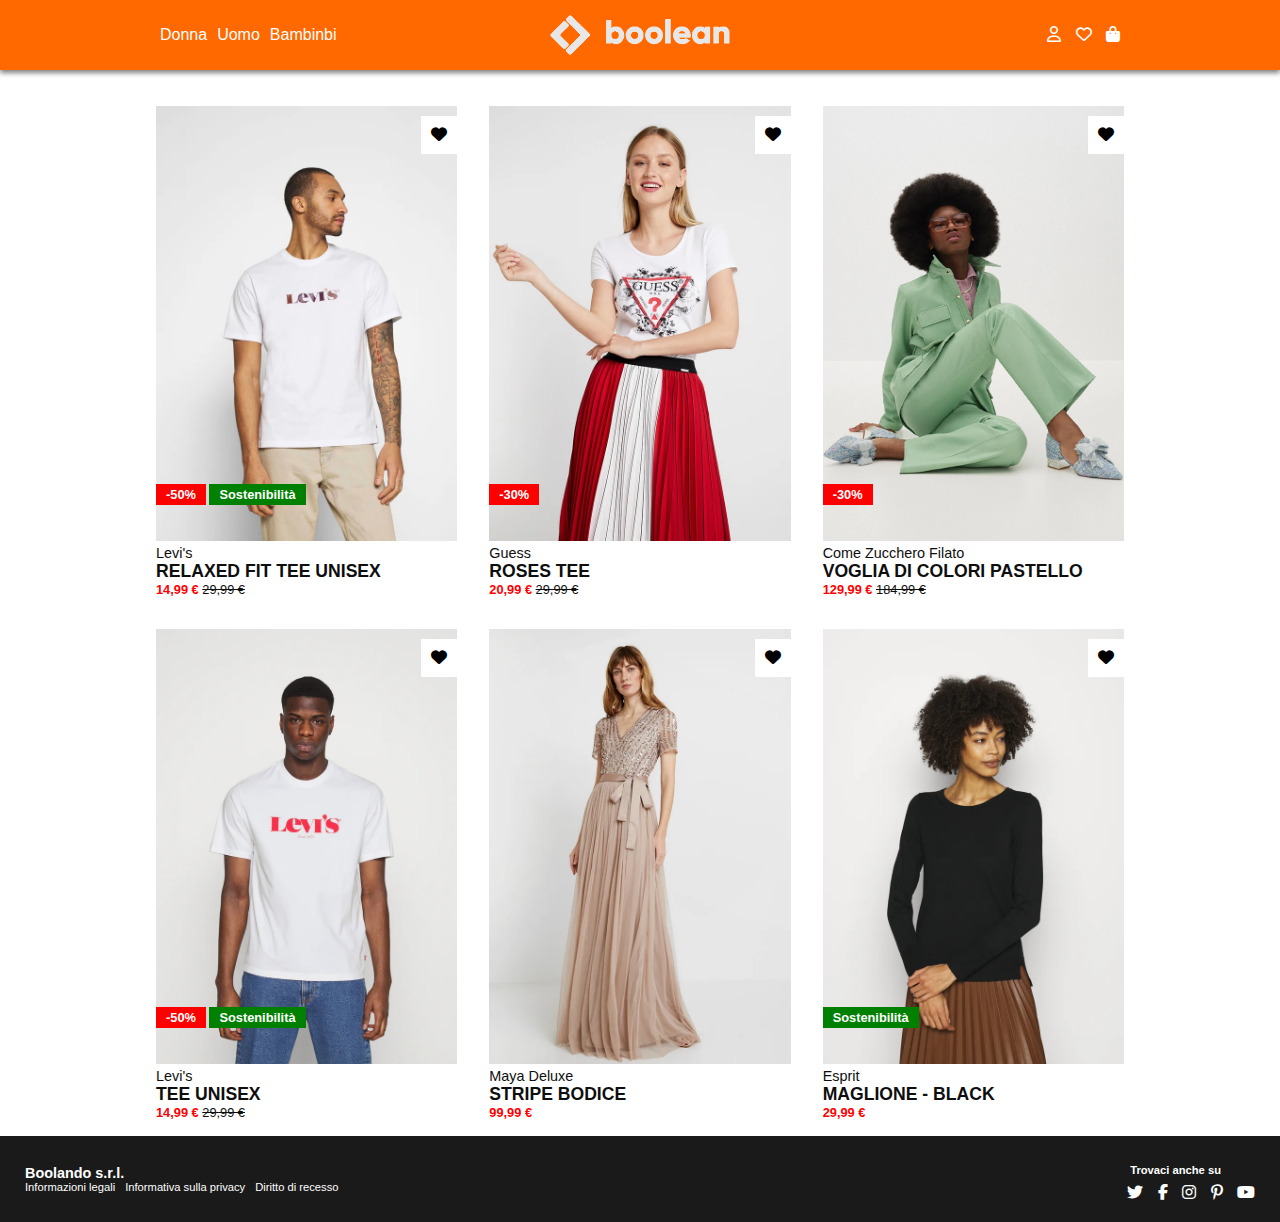
<file: index.html>
<!DOCTYPE html>
<html lang="en">
    <head>
        <meta charset="UTF-8" />
        <meta name="viewport" content="width=device-width, initial-scale=1.0" />
        <title>Boolando</title>
        <link
            rel="stylesheet"
            href="https://cdnjs.cloudflare.com/ajax/libs/font-awesome/6.7.2/css/all.min.css"
            integrity="sha512-Evv84Mr4kqVGRNSgIGL/F/aIDqQb7xQ2vcrdIwxfjThSH8CSR7PBEakCr51Ck+w+/U6swU2Im1vVX0SVk9ABhg=="
            crossorigin="anonymous"
            referrerpolicy="no-referrer"
        />
        <link rel="stylesheet" href="./css/styles.css" />
    </head>
    <body>
        <!-- !Header -->
        <header>
            <!-- Nav Bar -->
            <div id="nav_bar" class="d_flex container">
                <!-- Links -->
                <div class="header_menu_link d_flex">
                    <ul class="menu_link d_flex">
                        <li class="p_5">Donna</li>
                        <li class="p_5">Uomo</li>
                        <li class="p_5">Bambinbi</li>
                    </ul>
                </div>

                <!-- Logo -->
                <div class="nav_bar_logo d_flex">
                    <img id="logo" src="./img/boolean-logo.png" alt="Logo" />
                </div>

                <!-- Icons -->
                <div class="header_menu_icon">
                    <i class="fa-regular fa-user p_5"></i>
                    <i class="fa-regular fa-heart p_5"></i>
                    <i class="fa-solid fa-bag-shopping p_5"></i>
                </div>
            </div>
        </header>

        <!-- !Main -->
        <main>
            <!-- Sezione Cards -->
            <section>
                <div class="container">
                    <div class="row d_flex">
                        <div class="col_3">
                            <!-- *Product Card -->
                            <div class="card">
                                <!-- *Img -->
                                <div class="card_image">
                                    <img
                                        class="image"
                                        src="./img/1.webp"
                                        alt="Man wearing clothes"
                                    />
                                    <img
                                        class="hover_img"
                                        src="./img/1b.webp"
                                        alt="Man wearing clothes"
                                    />

                                    <!-- *Product Tags -->
                                    <div class="product_tag">
                                        <span class="card_sale">-50%</span>
                                        <span class="card_eco"
                                            >Sostenibilità</span
                                        >
                                    </div>
                                    <span class="product_like">
                                        <i class="fa-solid fa-heart"></i>
                                    </span>
                                </div>

                                <!-- Product Caption -->
                                <div class="card_product_caption">
                                    <div class="card_brand">Levi's</div>
                                    <div class="card_product_type">
                                        RELAXED FIT TEE UNISEX
                                    </div>

                                    <!-- Product Price -->
                                    <div class="card_price">
                                        <span class="card_current_price"
                                            >14,99 €</span
                                        >
                                        <del>29,99 €</del>
                                    </div>
                                </div>
                            </div>
                        </div>
                        <div class="col_3">
                            <!-- *Product Card -->
                            <div class="card">
                                <!-- *Img -->
                                <div class="card_image">
                                    <img
                                        class="image"
                                        src="./img/2.webp"
                                        alt="Man wearing clothes"
                                    />
                                    <img
                                        class="hover_img"
                                        src="./img/2b.webp"
                                        alt="Man wearing clothes"
                                    />

                                    <!-- *Product Tags -->
                                    <div class="product_tag">
                                        <span class="card_sale">-30%</span>
                                    </div>
                                    <span class="product_like">
                                        <i class="fa-solid fa-heart"></i>
                                    </span>
                                </div>

                                <!-- Product Caption -->
                                <div class="card_product_caption">
                                    <div class="card_brand">Guess</div>
                                    <div class="card_product_type">
                                        ROSES TEE
                                    </div>

                                    <!-- Product Price -->
                                    <div class="card_price">
                                        <span class="card_current_price"
                                            >20,99 €</span
                                        >
                                        <del>29,99 €</del>
                                    </div>
                                </div>
                            </div>
                        </div>
                        <div class="col_3">
                            <!-- *Product Card -->
                            <div class="card">
                                <!-- *Img -->
                                <div class="card_image">
                                    <img
                                        class="image"
                                        src="./img/3.webp"
                                        alt="Man wearing clothes"
                                    />
                                    <img
                                        class="hover_img"
                                        src="./img/3b.webp"
                                        alt="Man wearing clothes"
                                    />

                                    <!-- *Product Tags -->
                                    <div class="product_tag">
                                        <span class="card_sale">-30%</span>
                                    </div>
                                    <span class="product_like">
                                        <i class="fa-solid fa-heart"></i>
                                    </span>
                                </div>

                                <!-- Product Caption -->
                                <div class="card_product_caption">
                                    <div class="card_brand">
                                        Come Zucchero Filato
                                    </div>
                                    <div class="card_product_type">
                                        VOGLIA DI COLORI PASTELLO
                                    </div>

                                    <!-- Product Price -->
                                    <div class="card_price">
                                        <span class="card_current_price"
                                            >129,99 €</span
                                        >
                                        <del>184,99 €</del>
                                    </div>
                                </div>
                            </div>
                        </div>
                        <div class="col_3">
                            <!-- *Product Card -->
                            <div class="card">
                                <!-- *Img -->
                                <div class="card_image">
                                    <img
                                        class="image"
                                        src="./img/4.webp"
                                        alt="Man wearing clothes"
                                    />
                                    <img
                                        class="hover_img"
                                        src="./img/4b.webp"
                                        alt="Man wearing clothes"
                                    />

                                    <!-- *Product Tags -->
                                    <div class="product_tag">
                                        <span class="card_sale">-50%</span>
                                        <span class="card_eco"
                                            >Sostenibilità</span
                                        >
                                    </div>
                                    <span class="product_like">
                                        <i class="fa-solid fa-heart"></i>
                                    </span>
                                </div>

                                <!-- Product Caption -->
                                <div class="card_product_caption">
                                    <div class="card_brand">Levi's</div>
                                    <div class="card_product_type">
                                        TEE UNISEX
                                    </div>

                                    <!-- Product Price -->
                                    <div class="card_price">
                                        <span class="card_current_price"
                                            >14,99 €</span
                                        >
                                        <del>29,99 €</del>
                                    </div>
                                </div>
                            </div>
                        </div>
                        <div class="col_3">
                            <!-- *Product Card -->
                            <div class="card">
                                <!-- *Img -->
                                <div class="card_image">
                                    <img
                                        class="image"
                                        src="./img/5.webp"
                                        alt="Man wearing clothes"
                                    />
                                    <img
                                        class="hover_img"
                                        src="./img/5b.webp"
                                        alt="Man wearing clothes"
                                    />
                                    <span class="product_like">
                                        <i class="fa-solid fa-heart"></i>
                                    </span>
                                </div>

                                <!-- Product Caption -->
                                <div class="card_product_caption">
                                    <div class="card_brand">Maya Deluxe</div>
                                    <div class="card_product_type">
                                        STRIPE BODICE
                                    </div>

                                    <!-- Product Price -->
                                    <div class="card_price">
                                        <span class="card_current_price"
                                            >99,99 €</span
                                        >
                                    </div>
                                </div>
                            </div>
                        </div>
                        <div class="col_3">
                            <!-- *Product Card -->
                            <div class="card">
                                <!-- *Img -->
                                <div class="card_image">
                                    <img
                                        class="image"
                                        src="./img/6.webp"
                                        alt="Man wearing clothes"
                                    />
                                    <img
                                        class="hover_img"
                                        src="./img/6b.webp"
                                        alt="Man wearing clothes"
                                    />

                                    <!-- *Product Tags -->
                                    <div class="product_tag">
                                        <span class="card_eco"
                                            >Sostenibilità</span
                                        >
                                    </div>
                                    <span class="product_like">
                                        <i class="fa-solid fa-heart"></i>
                                    </span>
                                </div>

                                <!-- Product Caption -->
                                <div class="card_product_caption">
                                    <div class="card_brand">Esprit</div>
                                    <div class="card_product_type">
                                        MAGLIONE - BLACK
                                    </div>

                                    <!-- Product Price -->
                                    <div class="card_price">
                                        <span class="card_current_price"
                                            >29,99 €</span
                                        >
                                    </div>
                                </div>
                            </div>
                        </div>
                    </div>
                </div>
            </section>
        </main>

        <!-- !Footer -->
        <footer>
            <div class="footer_menu">
                <h3 class="logo_sm p_5">Boolando s.r.l.</h3>
                <ul class="footer_menu_link">
                    <li class="p_5">Informazioni legali</li>
                    <li class="p_5">Informativa sulla privacy</li>
                    <li class="p_5">Diritto di recesso</li>
                </ul>
            </div>
            <div class="footer_social_link">
                <h3 class="footer_social_link_title">Trovaci anche su</h3>
                <div class="footer_social_link_icon">
                    <i class="fa-brands fa-twitter p_5"></i>
                    <i class="fa-brands fa-facebook-f p_5"></i>
                    <i class="fa-brands fa-instagram p_5"></i>
                    <i class="fa-brands fa-pinterest-p p_5"></i>
                    <i class="fa-brands fa-youtube p_5"></i>
                </div>
            </div>
        </footer>
    </body>
</html>
</file>
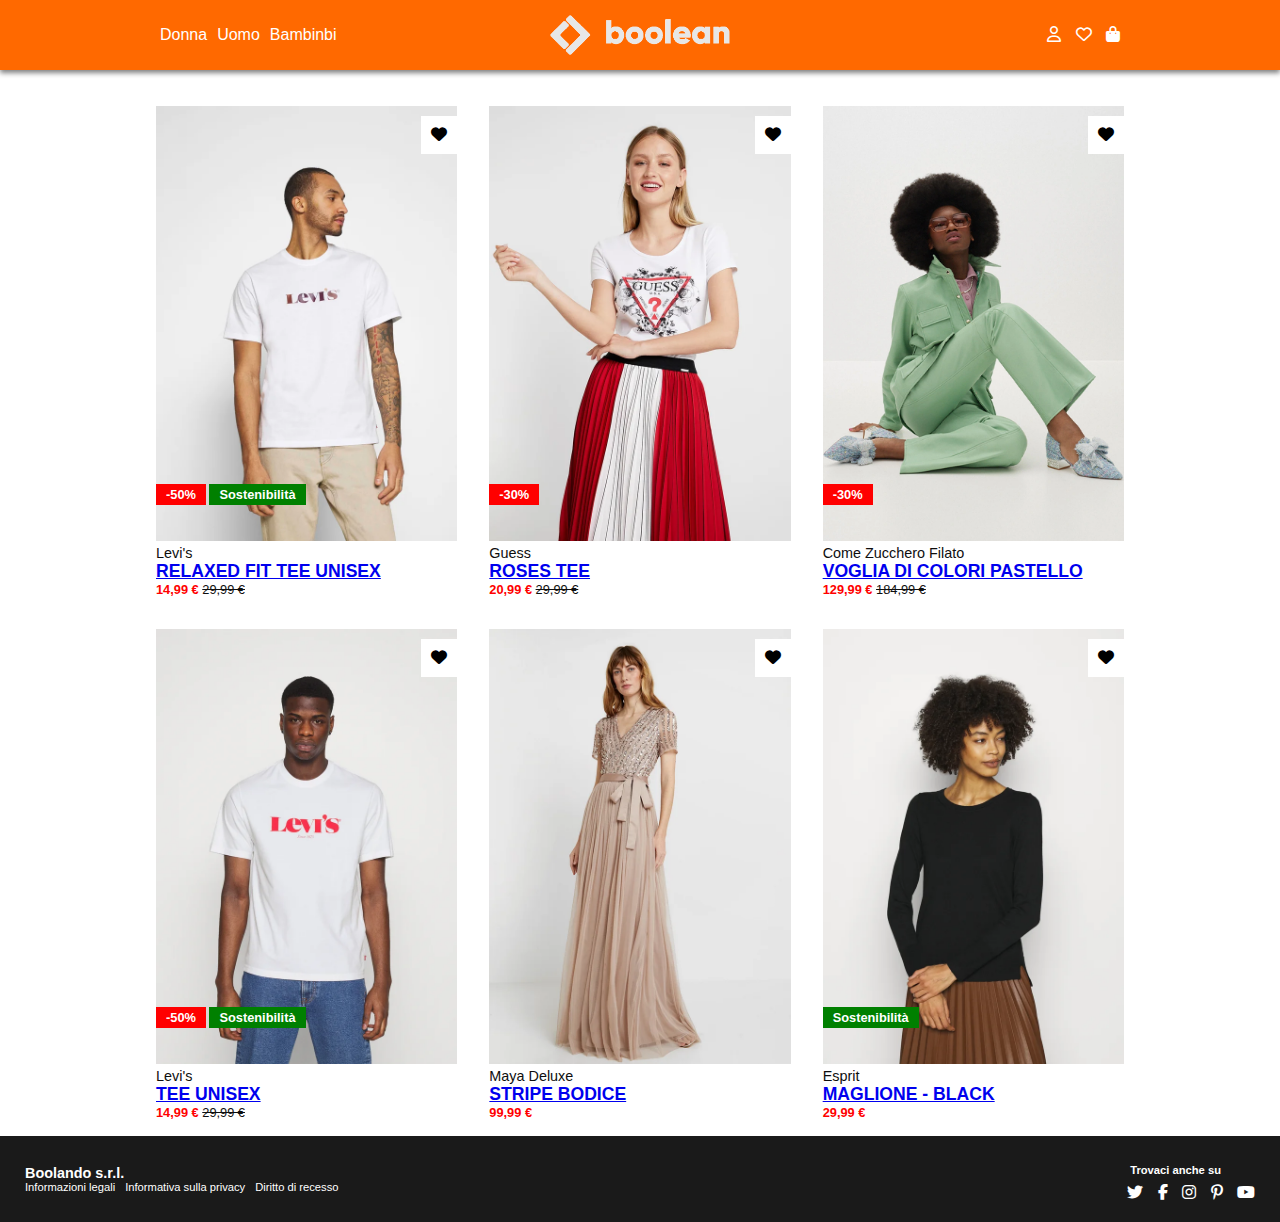
<file: bonus/index.html>
<!DOCTYPE html>
<html lang="en">
    <head>
        <meta charset="UTF-8" />
        <meta name="viewport" content="width=device-width, initial-scale=1.0" />
        <title>Boolando</title>
        <link
            rel="stylesheet"
            href="https://cdnjs.cloudflare.com/ajax/libs/font-awesome/6.7.2/css/all.min.css"
            integrity="sha512-Evv84Mr4kqVGRNSgIGL/F/aIDqQb7xQ2vcrdIwxfjThSH8CSR7PBEakCr51Ck+w+/U6swU2Im1vVX0SVk9ABhg=="
            crossorigin="anonymous"
            referrerpolicy="no-referrer"
        />
        <link rel="stylesheet" href="./css/styles.css" />
    </head>
    <body>
        <!-- !Header -->
        <header>
            <!-- Nav Bar -->
            <div id="nav_bar" class="d_flex container">
                <!-- Links -->
                <div class="header_menu_link d_flex">
                    <ul class="menu_link d_flex">
                        <li class="p_5">Donna</li>
                        <li class="p_5">Uomo</li>
                        <li class="p_5">Bambinbi</li>
                    </ul>
                </div>

                <!-- Logo -->
                <div class="nav_bar_logo d_flex">
                    <img id="logo" src="./img/boolean-logo.png" alt="Logo" />
                </div>

                <!-- Icons -->
                <div class="header_menu_icon">
                    <i class="fa-regular fa-user p_5"></i>
                    <i class="fa-regular fa-heart p_5"></i>
                    <i class="fa-solid fa-bag-shopping p_5"></i>
                </div>
            </div>
        </header>

        <!-- !Main -->
        <main>
            <!-- Sezione Cards -->
            <section>
                <div class="container">
                    <div class="row d_flex">
                        <div class="col_3">
                            <!-- *Product Card -->
                            <div class="card">
                                <!-- *Img -->
                                <div class="card_image">
                                    <img
                                        class="image"
                                        src="./img/1.webp"
                                        alt=""
                                    />
                                    <img
                                        class="hover_img"
                                        src="./img/1b.webp"
                                        alt=""
                                    />

                                    <!-- *Product Tags -->
                                    <div class="product_tag">
                                        <span class="card_sale">-50%</span>
                                        <span class="card_eco"
                                            >Sostenibilità</span
                                        >
                                    </div>
                                    <span class="product_like">
                                        <i class="fa-solid fa-heart"></i>
                                    </span>
                                </div>

                                <!-- Product Caption -->
                                <div class="card_product_caption">
                                    <div class="card_brand">Levi's</div>
                                    <div class="card_product_type">
                                        <a href="../bonus/detail_page.html"
                                            >RELAXED FIT TEE UNISEX</a
                                        >
                                    </div>

                                    <!-- Product Price -->
                                    <div class="card_price">
                                        <span class="card_current_price"
                                            >14,99 €</span
                                        >
                                        <del>29,99 €</del>
                                    </div>
                                </div>
                            </div>
                        </div>
                        <div class="col_3">
                            <!-- *Product Card -->
                            <div class="card">
                                <!-- *Img -->
                                <div class="card_image">
                                    <img
                                        class="image"
                                        src="./img/2.webp"
                                        alt=""
                                    />
                                    <img
                                        class="hover_img"
                                        src="./img/2b.webp"
                                        alt=""
                                    />

                                    <!-- *Product Tags -->
                                    <div class="product_tag">
                                        <span class="card_sale">-30%</span>
                                    </div>
                                    <span class="product_like">
                                        <i class="fa-solid fa-heart"></i>
                                    </span>
                                </div>

                                <!-- Product Caption -->
                                <div class="card_product_caption">
                                    <div class="card_brand">Guess</div>
                                    <div class="card_product_type">
                                        <a href="../bonus/detail_page.html"
                                            >ROSES TEE</a
                                        >
                                    </div>

                                    <!-- Product Price -->
                                    <div class="card_price">
                                        <span class="card_current_price"
                                            >20,99 €</span
                                        >
                                        <del>29,99 €</del>
                                    </div>
                                </div>
                            </div>
                        </div>
                        <div class="col_3">
                            <!-- *Product Card -->
                            <div class="card">
                                <!-- *Img -->
                                <div class="card_image">
                                    <img
                                        class="image"
                                        src="./img/3.webp"
                                        alt=""
                                    />
                                    <img
                                        class="hover_img"
                                        src="./img/3b.webp"
                                        alt=""
                                    />

                                    <!-- *Product Tags -->
                                    <div class="product_tag">
                                        <span class="card_sale">-30%</span>
                                    </div>
                                    <span class="product_like">
                                        <i class="fa-solid fa-heart"></i>
                                    </span>
                                </div>

                                <!-- Product Caption -->
                                <div class="card_product_caption">
                                    <div class="card_brand">
                                        Come Zucchero Filato
                                    </div>
                                    <div class="card_product_type">
                                        <a href="../bonus/detail_page.html"
                                            >VOGLIA DI COLORI PASTELLO</a
                                        >
                                    </div>

                                    <!-- Product Price -->
                                    <div class="card_price">
                                        <span class="card_current_price"
                                            >129,99 €</span
                                        >
                                        <del>184,99 €</del>
                                    </div>
                                </div>
                            </div>
                        </div>
                        <div class="col_3">
                            <!-- *Product Card -->
                            <div class="card">
                                <!-- *Img -->
                                <div class="card_image">
                                    <img
                                        class="image"
                                        src="./img/4.webp"
                                        alt=""
                                    />
                                    <img
                                        class="hover_img"
                                        src="./img/4b.webp"
                                        alt=""
                                    />

                                    <!-- *Product Tags -->
                                    <div class="product_tag">
                                        <span class="card_sale">-50%</span>
                                        <span class="card_eco"
                                            >Sostenibilità</span
                                        >
                                    </div>
                                    <span class="product_like">
                                        <i class="fa-solid fa-heart"></i>
                                    </span>
                                </div>

                                <!-- Product Caption -->
                                <div class="card_product_caption">
                                    <div class="card_brand">Levi's</div>
                                    <div class="card_product_type">
                                        <a href="../bonus/detail_page.html"
                                            >TEE UNISEX</a
                                        >
                                    </div>

                                    <!-- Product Price -->
                                    <div class="card_price">
                                        <span class="card_current_price"
                                            >14,99 €</span
                                        >
                                        <del>29,99 €</del>
                                    </div>
                                </div>
                            </div>
                        </div>
                        <div class="col_3">
                            <!-- *Product Card -->
                            <div class="card">
                                <!-- *Img -->
                                <div class="card_image">
                                    <img
                                        class="image"
                                        src="./img/5.webp"
                                        alt=""
                                    />
                                    <img
                                        class="hover_img"
                                        src="./img/5b.webp"
                                        alt=""
                                    />
                                    <span class="product_like">
                                        <i class="fa-solid fa-heart"></i>
                                    </span>
                                </div>

                                <!-- Product Caption -->
                                <div class="card_product_caption">
                                    <div class="card_brand">Maya Deluxe</div>
                                    <div class="card_product_type">
                                        <a href="../bonus/detail_page.html"
                                            >STRIPE BODICE</a
                                        >
                                    </div>

                                    <!-- Product Price -->
                                    <div class="card_price">
                                        <span class="card_current_price"
                                            >99,99 €</span
                                        >
                                    </div>
                                </div>
                            </div>
                        </div>
                        <div class="col_3">
                            <!-- *Product Card -->
                            <div class="card">
                                <!-- *Img -->
                                <div class="card_image">
                                    <img
                                        class="image"
                                        src="./img/6.webp"
                                        alt=""
                                    />
                                    <img
                                        class="hover_img"
                                        src="./img/6b.webp"
                                        alt=""
                                    />

                                    <!-- *Product Tags -->
                                    <div class="product_tag">
                                        <span class="card_eco"
                                            >Sostenibilità</span
                                        >
                                    </div>
                                    <span class="product_like">
                                        <i class="fa-solid fa-heart"></i>
                                    </span>
                                </div>

                                <!-- Product Caption -->
                                <div class="card_product_caption">
                                    <div class="card_brand">Esprit</div>
                                    <div class="card_product_type">
                                        <a href="../bonus/detail_page.html"
                                            >MAGLIONE - BLACK</a
                                        >
                                    </div>

                                    <!-- Product Price -->
                                    <div class="card_price">
                                        <span class="card_current_price"
                                            >29,99 €</span
                                        >
                                    </div>
                                </div>
                            </div>
                        </div>
                    </div>
                </div>
            </section>
        </main>

        <!-- !Footer -->
        <footer>
            <div class="footer_menu">
                <h3 class="logo_sm p_5">Boolando s.r.l.</h3>
                <ul class="footer_menu_link">
                    <li class="p_5">Informazioni legali</li>
                    <li class="p_5">Informativa sulla privacy</li>
                    <li class="p_5">Diritto di recesso</li>
                </ul>
            </div>
            <div class="footer_social_link">
                <h3 class="footer_social_link_title">Trovaci anche su</h3>
                <div class="footer_social_link_icon">
                    <i class="fa-brands fa-twitter p_5"></i>
                    <i class="fa-brands fa-facebook-f p_5"></i>
                    <i class="fa-brands fa-instagram p_5"></i>
                    <i class="fa-brands fa-pinterest-p p_5"></i>
                    <i class="fa-brands fa-youtube p_5"></i>
                </div>
            </div>
        </footer>
    </body>
</html>
</file>
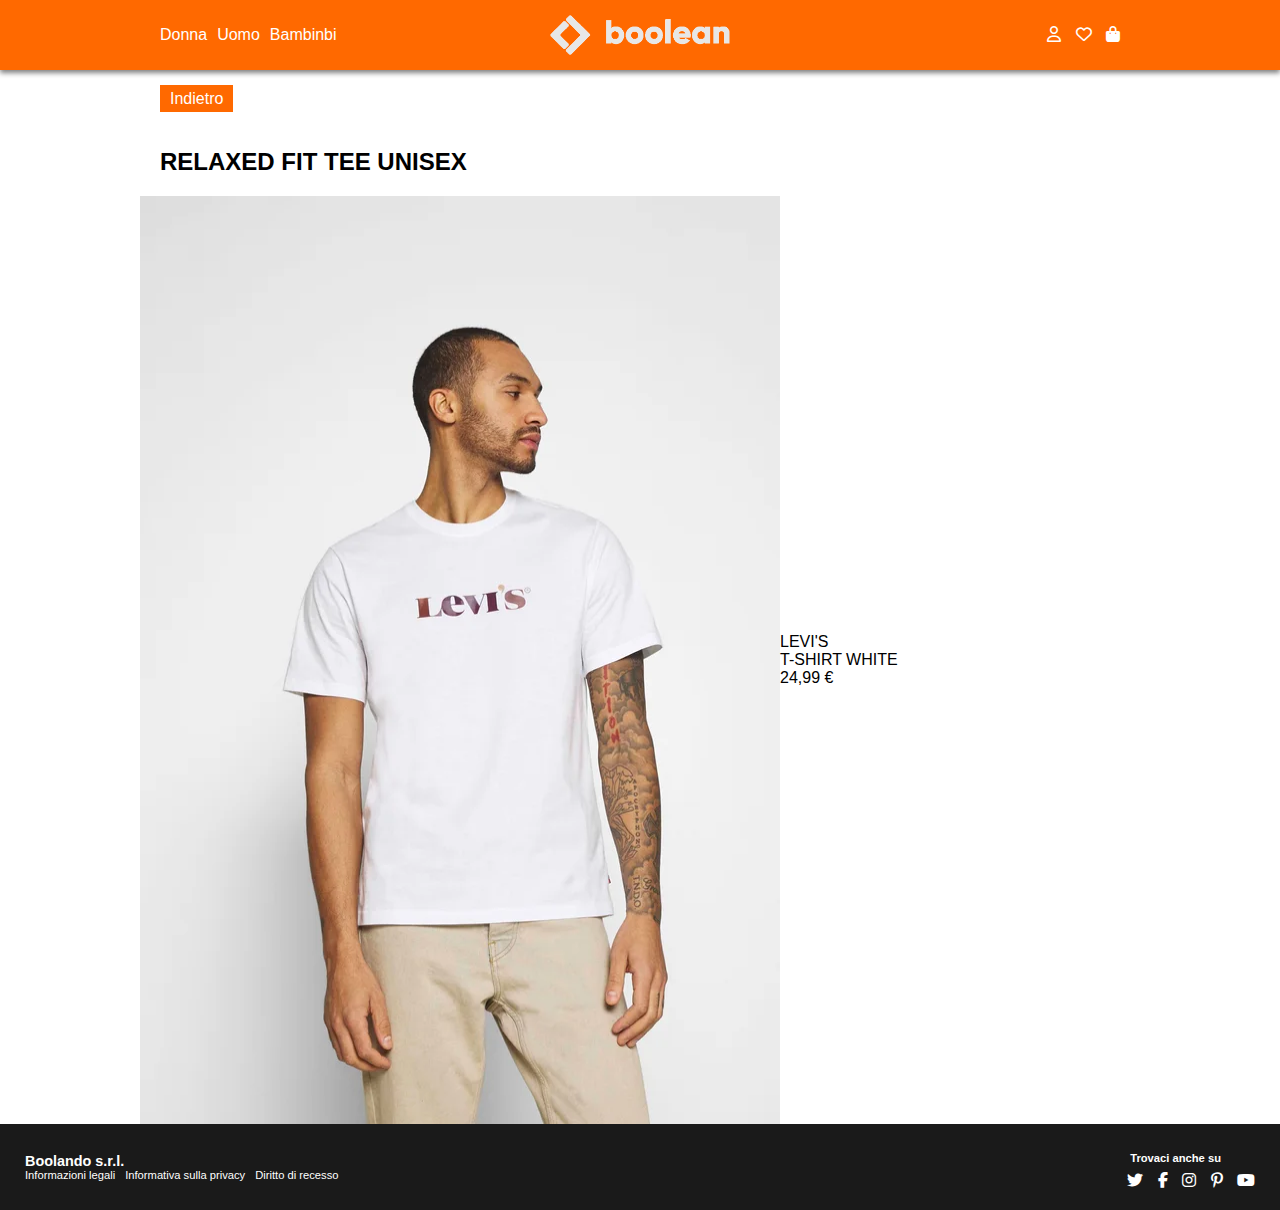
<file: bonus/detail_page.html>
<!DOCTYPE html>
<html lang="en">
    <head>
        <meta charset="UTF-8" />
        <meta name="viewport" content="width=device-width, initial-scale=1.0" />
        <title>Boolando</title>
        <link
            rel="stylesheet"
            href="https://cdnjs.cloudflare.com/ajax/libs/font-awesome/6.7.2/css/all.min.css"
            integrity="sha512-Evv84Mr4kqVGRNSgIGL/F/aIDqQb7xQ2vcrdIwxfjThSH8CSR7PBEakCr51Ck+w+/U6swU2Im1vVX0SVk9ABhg=="
            crossorigin="anonymous"
            referrerpolicy="no-referrer"
        />
        <link rel="stylesheet" href="./css/detail_page_style.css" />
    </head>
    <body class="">
        <!-- !Header -->
        <header>
            <!-- Nav Bar -->
            <div id="nav_bar" class="d_flex container">
                <!-- Links -->
                <div class="header_menu_link d_flex">
                    <ul class="menu_link d_flex">
                        <li class="p_5">Donna</li>
                        <li class="p_5">Uomo</li>
                        <li class="p_5">Bambinbi</li>
                    </ul>
                </div>

                <!-- Logo -->
                <div class="nav_bar_logo d_flex">
                    <img id="logo" src="./img/boolean-logo.png" alt="Logo" />
                </div>

                <!-- Icons -->
                <div class="header_menu_icon">
                    <i class="fa-regular fa-user p_5"></i>
                    <i class="fa-regular fa-heart p_5"></i>
                    <i class="fa-solid fa-bag-shopping p_5"></i>
                </div>
            </div>
        </header>

        <main class="">
            <div class="cta container">
                <a class="back_button" href="../bonus/index.html">Indietro</a>
            </div>
            <section class="detail_box container">
                <h2 class="detail_title">RELAXED FIT TEE UNISEX</h2>
                <div class="detail">
                    <div class="detail_image">
                        <img
                            class="image"
                            src="../bonus/img/1.webp"
                            alt="Man wearing clothes"
                        />
                    </div>
                    <div class="detail_caption">
                        <p>
                            LEVI'S <br />
                            T-SHIRT WHITE
                        </p>
                        <p class="detail_price">24,99 €</p>
                    </div>
                    <div></div>
                </div>
            </section>
            <section></section>
        </main>
        <!-- !Footer -->
        <footer>
            <div class="footer_menu">
                <h3 class="logo_sm p_5">Boolando s.r.l.</h3>
                <ul class="footer_menu_link">
                    <li class="p_5">Informazioni legali</li>
                    <li class="p_5">Informativa sulla privacy</li>
                    <li class="p_5">Diritto di recesso</li>
                </ul>
            </div>
            <div class="footer_social_link">
                <h3 class="footer_social_link_title">Trovaci anche su</h3>
                <div class="footer_social_link_icon">
                    <i class="fa-brands fa-twitter p_5"></i>
                    <i class="fa-brands fa-facebook-f p_5"></i>
                    <i class="fa-brands fa-instagram p_5"></i>
                    <i class="fa-brands fa-pinterest-p p_5"></i>
                    <i class="fa-brands fa-youtube p_5"></i>
                </div>
            </div>
        </footer>
    </body>
</html>
</file>
<file: css/styles.css>
/* CSS reset */
* {
    margin: 0;
    padding: 0;
    box-sizing: border-box;
}

/* Utils */
.container {
    max-width: 1000px;
    margin: 0 auto;
}
.p_5 {
    padding: 0px 5px;
}
.d_flex {
    display: flex;
}
/* Generics */
body {
    font-family: Whitney, "Helvetica Neue", Helvetica, Arial, sans-serif;
}
img {
    max-width: 100%;
}
main {
    margin-top: 20px;
}
.product_tag {
    color: white;
    font-size: 0.8rem;
    font-weight: 600;
    position: absolute;
    bottom: 95px;
}

/* Debug */
.debug {
    * {
        border: 1px dashed black;
    }
}

/* Common */
:root {
    --bg_header: #ff6900;
    --product_in_sale: red;
    --product_eco_friendly: green;
    --bg_footer_top: #1a1a1a;
    --bg_footer_bottom: #0e0e0e;
}
/* !Header */
header {
    background-color: var(--bg_header);
    box-shadow: 0px 3px 5px grey;
    #nav_bar {
        justify-content: space-between;
        padding: 15px;
        height: 70px;

        /* Link Menu */
        .header_menu_link {
            width: 25%;
            align-items: center;

            .menu_link {
                list-style-type: none;
                color: white;
                justify-content: space-between;
            }
        }
        .nav_bar_logo {
            width: 50%;
            align-content: center;
            justify-content: center;

            /* Logo */
            #logo {
                height: 100%;
            }
        }
    }
    .header_menu_icon {
        width: 25%;
        text-align: right;
        align-content: center;
        color: white;
    }
}

/* !Main */
.row {
    flex-wrap: wrap;

    .col_3 {
        width: calc(100% / 12 * 4);
        padding: 1rem;

        .card {
            position: relative;
            .card_image {
            }
            .card_sale {
                background-color: red;
                padding: 3px 10px;
            }
            .card_eco {
                padding: 3px 10px;
                background-color: var(--product_eco_friendly);
            }
            .product_like {
                padding: 10px 10px;
                background-color: white;
                text-align: center;
                position: relative;
                color: black;
                position: absolute;
                top: 10px;
                right: 0;
            }
        }
    }
    .card_product_caption {
        color: #0e0e0e;
        .card_brand {
            font-size: 0.9rem;
        }
        .card_product_type {
            font-size: 1.1rem;
            font-weight: 600;
        }
        .card_price {
            font-size: 0.8rem;
            padding-right: 3px;
            .card_current_price {
                color: var(--product_in_sale);
                font-weight: 600;
            }
        }
    }
}
/* !Hover Immagini */
/*Non so per quale motivo non me lo faccia nestare*/
.hover_img {
    display: none;
}
.card:hover {
    .hover_img {
        display: block;
    }
    .image {
        display: none;
    }
}
/* !Footer */
footer {
    display: flex;
    justify-content: space-between;
    align-items: center;
    background-color: var(--bg_footer_top);
    color: white;
    padding: 20px;
    .footer_menu {
        .logo_sm {
            font-size: 0.9rem;
        }
        .footer_menu_link {
            display: flex;
            list-style-type: none;
            font-size: 0.7rem;
        }
    }
    .footer_social_link_title {
        font-size: 0.7rem;
        padding: 8px;
    }
    .footer_social_link_icon {
    }
}
</file>
<file: bonus/css/styles.css>
/* CSS reset */
* {
    margin: 0;
    padding: 0;
    box-sizing: border-box;
}

/* Utils */
.container {
    max-width: 1000px;
    margin: 0 auto;
}
.p_5 {
    padding: 0px 5px;
}
.d_flex {
    display: flex;
}
/* Generics */
body {
    font-family: Whitney, "Helvetica Neue", Helvetica, Arial, sans-serif;
}
img {
    max-width: 100%;
}
main {
    margin-top: 20px;
}
.product_tag {
    color: white;
    font-size: 0.8rem;
    font-weight: 600;
    position: absolute;
    bottom: 95px;
}

/* Debug */
.debug {
    * {
        border: 1px dashed black;
    }
}

/* Common */
:root {
    --bg_header: #ff6900;
    --product_in_sale: red;
    --product_eco_friendly: green;
    --bg_footer_top: #1a1a1a;
    --bg_footer_bottom: #0e0e0e;
}
/* !Header */
header {
    background-color: var(--bg_header);
    box-shadow: 0px 3px 5px grey;
    #nav_bar {
        justify-content: space-between;
        padding: 15px;
        height: 70px;

        /* Link Menu */
        .header_menu_link {
            width: 25%;
            align-items: center;

            .menu_link {
                list-style-type: none;
                color: white;
                justify-content: space-between;
            }
        }
        .nav_bar_logo {
            width: 50%;
            align-content: center;
            justify-content: center;

            /* Logo */
            #logo {
                height: 100%;
            }
        }
    }
    .header_menu_icon {
        width: 25%;
        text-align: right;
        align-content: center;
        color: white;
    }
}

/* !Main */
.row {
    flex-wrap: wrap;

    .col_3 {
        width: calc(100% / 12 * 4);
        padding: 1rem;

        .card {
            position: relative;
            .card_image {
            }
            .card_sale {
                background-color: red;
                padding: 3px 10px;
            }
            .card_eco {
                padding: 3px 10px;
                background-color: var(--product_eco_friendly);
            }
            .product_like {
                padding: 10px 10px;
                background-color: white;
                text-align: center;
                position: relative;
                color: black;
                position: absolute;
                top: 10px;
                right: 0;
            }
        }
    }
    .card_product_caption {
        color: #0e0e0e;
        .card_brand {
            font-size: 0.9rem;
        }
        .card_product_type {
            font-size: 1.1rem;
            font-weight: 600;
        }
        .card_price {
            font-size: 0.8rem;
            padding-right: 3px;
            .card_current_price {
                color: var(--product_in_sale);
                font-weight: 600;
            }
        }
    }
}
/* !Hover */
/*Non so per quale motivo non me lo faccia nestare*/
.hover_img {
    display: none;
}
.card:hover {
    .hover_img {
        display: block;
    }
    .image {
        display: none;
    }
}
/* !Footer */
footer {
    display: flex;
    justify-content: space-between;
    align-items: center;
    background-color: var(--bg_footer_top);
    color: white;
    padding: 20px;
    .footer_menu {
        .logo_sm {
            font-size: 0.9rem;
        }
        .footer_menu_link {
            display: flex;
            list-style-type: none;
            font-size: 0.7rem;
        }
    }
    .footer_social_link_title {
        font-size: 0.7rem;
        padding: 8px;
    }
    .footer_social_link_icon {
    }
}
</file>
<file: bonus/css/detail_page_style.css>
/* CSS reset */
* {
    margin: 0;
    padding: 0;
    box-sizing: border-box;
}

/* Utils */
.container {
    max-width: 1000px;
    margin: 0 auto;
}
.p_5 {
    padding: 0px 5px;
}
.d_flex {
    display: flex;
}
/* Generics */
body {
    font-family: Whitney, "Helvetica Neue", Helvetica, Arial, sans-serif;
}
img {
    max-width: 100%;
    height: 100%;
}
a {
    text-decoration: none;
    color: #0e0e0e;
}

/* Debug */
.debug {
    * {
        border: 1px dashed black;
    }
}

/* Common */
:root {
    --bg_header: #ff6900;
    --product_in_sale: red;
    --product_eco_friendly: green;
    --bg_footer_top: #1a1a1a;
    --bg_footer_bottom: #0e0e0e;
}

/* !Header */
header {
    background-color: var(--bg_header);
    box-shadow: 0px 3px 5px grey;
    #nav_bar {
        justify-content: space-between;
        padding: 15px;
        height: 70px;

        /* Link Menu */
        .header_menu_link {
            width: 25%;
            align-items: center;

            .menu_link {
                list-style-type: none;
                color: white;
                justify-content: space-between;
            }
        }
        .nav_bar_logo {
            width: 50%;
            align-content: center;
            justify-content: center;

            /* Logo */
            #logo {
                height: 100%;
            }
        }
    }
    .header_menu_icon {
        width: 25%;
        text-align: right;
        align-content: center;
        color: white;
    }
}

/* !Main */
.cta {
    padding: 20px;
    .back_button {
        padding: 5px 10px;
        background-color: #ff6900;
        color: white;
    }
}
.detail_title {
    padding: 20px;
}
.detail {
    display: flex;

    .detail_caption {
        display: flex;
        flex-direction: column;
        justify-content: center;
    }
}

/* !Footer */
footer {
    display: flex;
    justify-content: space-between;
    align-items: center;
    background-color: var(--bg_footer_top);
    color: white;
    padding: 20px;
    .footer_menu {
        .logo_sm {
            font-size: 0.9rem;
        }
        .footer_menu_link {
            display: flex;
            list-style-type: none;
            font-size: 0.7rem;
        }
    }
    .footer_social_link_title {
        font-size: 0.7rem;
        padding: 8px;
    }
    .footer_social_link_icon {
    }
}
</file>
